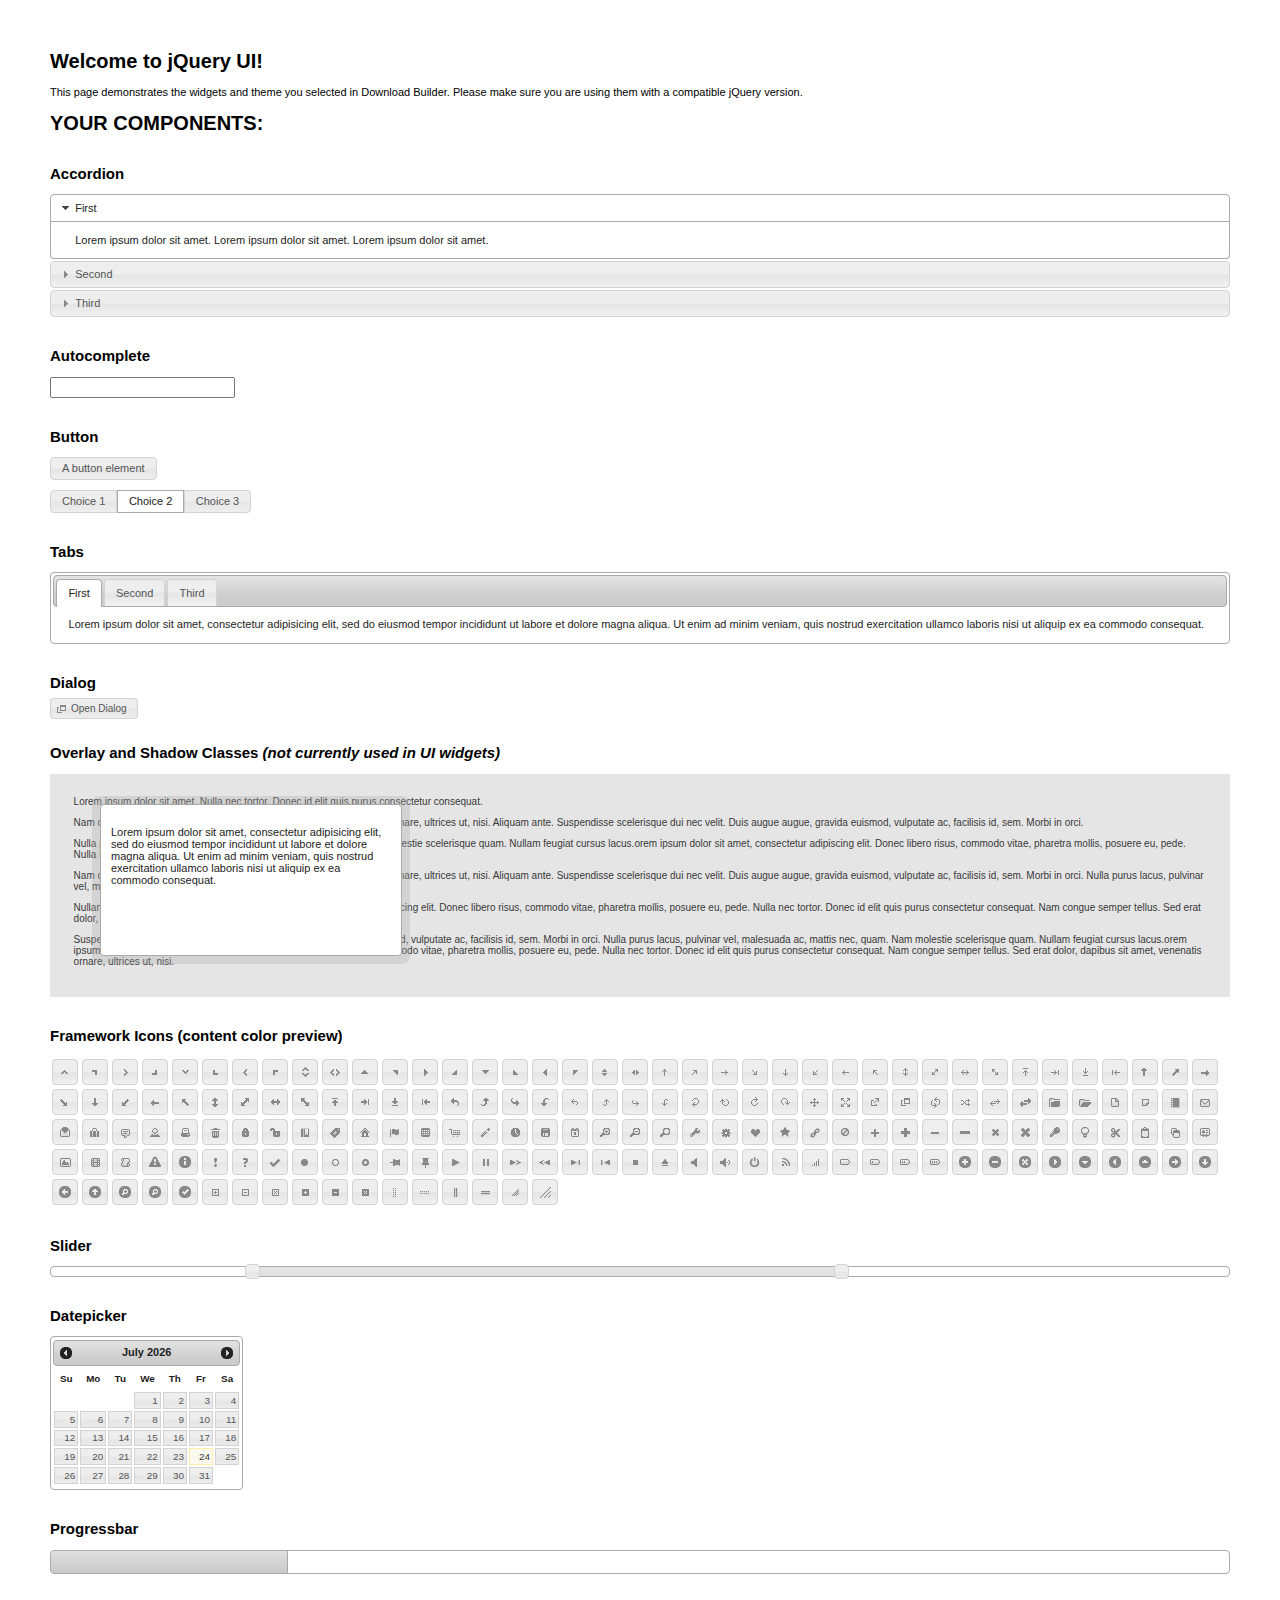
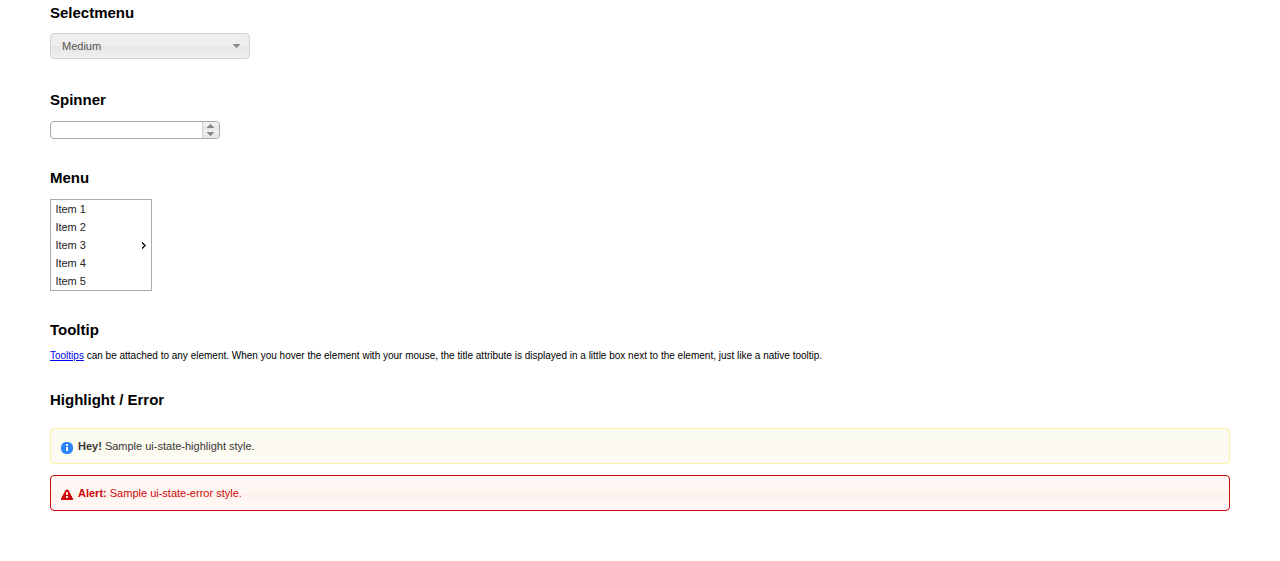
<file: assets/jquery/index.html>
<!doctype html>
<html lang="us">
<head>
	<meta charset="utf-8">
	<title>jQuery UI Example Page</title>
	<link href="jquery-ui.css" rel="stylesheet">
	<style>
	body{
		font: 62.5% "Trebuchet MS", sans-serif;
		margin: 50px;
	}
	.demoHeaders {
		margin-top: 2em;
	}
	#dialog-link {
		padding: .4em 1em .4em 20px;
		text-decoration: none;
		position: relative;
	}
	#dialog-link span.ui-icon {
		margin: 0 5px 0 0;
		position: absolute;
		left: .2em;
		top: 50%;
		margin-top: -8px;
	}
	#icons {
		margin: 0;
		padding: 0;
	}
	#icons li {
		margin: 2px;
		position: relative;
		padding: 4px 0;
		cursor: pointer;
		float: left;
		list-style: none;
	}
	#icons span.ui-icon {
		float: left;
		margin: 0 4px;
	}
	.fakewindowcontain .ui-widget-overlay {
		position: absolute;
	}
	select {
		width: 200px;
	}
	</style>
</head>
<body>

<h1>Welcome to jQuery UI!</h1>

<div class="ui-widget">
	<p>This page demonstrates the widgets and theme you selected in Download Builder. Please make sure you are using them with a compatible jQuery version.</p>
</div>

<h1>YOUR COMPONENTS:</h1>


<!-- Accordion -->
<h2 class="demoHeaders">Accordion</h2>
<div id="accordion">
	<h3>First</h3>
	<div>Lorem ipsum dolor sit amet. Lorem ipsum dolor sit amet. Lorem ipsum dolor sit amet.</div>
	<h3>Second</h3>
	<div>Phasellus mattis tincidunt nibh.</div>
	<h3>Third</h3>
	<div>Nam dui erat, auctor a, dignissim quis.</div>
</div>



<!-- Autocomplete -->
<h2 class="demoHeaders">Autocomplete</h2>
<div>
	<input id="autocomplete" title="type &quot;a&quot;">
</div>



<!-- Button -->
<h2 class="demoHeaders">Button</h2>
<button id="button">A button element</button>
<form style="margin-top: 1em;">
	<div id="radioset">
		<input type="radio" id="radio1" name="radio"><label for="radio1">Choice 1</label>
		<input type="radio" id="radio2" name="radio" checked="checked"><label for="radio2">Choice 2</label>
		<input type="radio" id="radio3" name="radio"><label for="radio3">Choice 3</label>
	</div>
</form>



<!-- Tabs -->
<h2 class="demoHeaders">Tabs</h2>
<div id="tabs">
	<ul>
		<li><a href="#tabs-1">First</a></li>
		<li><a href="#tabs-2">Second</a></li>
		<li><a href="#tabs-3">Third</a></li>
	</ul>
	<div id="tabs-1">Lorem ipsum dolor sit amet, consectetur adipisicing elit, sed do eiusmod tempor incididunt ut labore et dolore magna aliqua. Ut enim ad minim veniam, quis nostrud exercitation ullamco laboris nisi ut aliquip ex ea commodo consequat.</div>
	<div id="tabs-2">Phasellus mattis tincidunt nibh. Cras orci urna, blandit id, pretium vel, aliquet ornare, felis. Maecenas scelerisque sem non nisl. Fusce sed lorem in enim dictum bibendum.</div>
	<div id="tabs-3">Nam dui erat, auctor a, dignissim quis, sollicitudin eu, felis. Pellentesque nisi urna, interdum eget, sagittis et, consequat vestibulum, lacus. Mauris porttitor ullamcorper augue.</div>
</div>



<!-- Dialog NOTE: Dialog is not generated by UI in this demo so it can be visually styled in themeroller-->
<h2 class="demoHeaders">Dialog</h2>
<p><a href="#" id="dialog-link" class="ui-state-default ui-corner-all"><span class="ui-icon ui-icon-newwin"></span>Open Dialog</a></p>

<h2 class="demoHeaders">Overlay and Shadow Classes <em>(not currently used in UI widgets)</em></h2>
<div style="position: relative; width: 96%; height: 200px; padding:1% 2%; overflow:hidden;" class="fakewindowcontain">
	<p>Lorem ipsum dolor sit amet,  Nulla nec tortor. Donec id elit quis purus consectetur consequat. </p><p>Nam congue semper tellus. Sed erat dolor, dapibus sit amet, venenatis ornare, ultrices ut, nisi. Aliquam ante. Suspendisse scelerisque dui nec velit. Duis augue augue, gravida euismod, vulputate ac, facilisis id, sem. Morbi in orci. </p><p>Nulla purus lacus, pulvinar vel, malesuada ac, mattis nec, quam. Nam molestie scelerisque quam. Nullam feugiat cursus lacus.orem ipsum dolor sit amet, consectetur adipiscing elit. Donec libero risus, commodo vitae, pharetra mollis, posuere eu, pede. Nulla nec tortor. Donec id elit quis purus consectetur consequat. </p><p>Nam congue semper tellus. Sed erat dolor, dapibus sit amet, venenatis ornare, ultrices ut, nisi. Aliquam ante. Suspendisse scelerisque dui nec velit. Duis augue augue, gravida euismod, vulputate ac, facilisis id, sem. Morbi in orci. Nulla purus lacus, pulvinar vel, malesuada ac, mattis nec, quam. Nam molestie scelerisque quam. </p><p>Nullam feugiat cursus lacus.orem ipsum dolor sit amet, consectetur adipiscing elit. Donec libero risus, commodo vitae, pharetra mollis, posuere eu, pede. Nulla nec tortor. Donec id elit quis purus consectetur consequat. Nam congue semper tellus. Sed erat dolor, dapibus sit amet, venenatis ornare, ultrices ut, nisi. Aliquam ante. </p><p>Suspendisse scelerisque dui nec velit. Duis augue augue, gravida euismod, vulputate ac, facilisis id, sem. Morbi in orci. Nulla purus lacus, pulvinar vel, malesuada ac, mattis nec, quam. Nam molestie scelerisque quam. Nullam feugiat cursus lacus.orem ipsum dolor sit amet, consectetur adipiscing elit. Donec libero risus, commodo vitae, pharetra mollis, posuere eu, pede. Nulla nec tortor. Donec id elit quis purus consectetur consequat. Nam congue semper tellus. Sed erat dolor, dapibus sit amet, venenatis ornare, ultrices ut, nisi. </p>

	<!-- ui-dialog -->
	<div class="ui-overlay"><div class="ui-widget-overlay"></div><div class="ui-widget-shadow ui-corner-all" style="width: 302px; height: 152px; position: absolute; left: 50px; top: 30px;"></div></div>
	<div style="position: absolute; width: 280px; height: 130px;left: 50px; top: 30px; padding: 10px;" class="ui-widget ui-widget-content ui-corner-all">
		<div class="ui-dialog-content ui-widget-content" style="background: none; border: 0;">
			<p>Lorem ipsum dolor sit amet, consectetur adipisicing elit, sed do eiusmod tempor incididunt ut labore et dolore magna aliqua. Ut enim ad minim veniam, quis nostrud exercitation ullamco laboris nisi ut aliquip ex ea commodo consequat.</p>
		</div>
	</div>

</div>

<!-- ui-dialog -->
<div id="dialog" title="Dialog Title">
	<p>Lorem ipsum dolor sit amet, consectetur adipisicing elit, sed do eiusmod tempor incididunt ut labore et dolore magna aliqua. Ut enim ad minim veniam, quis nostrud exercitation ullamco laboris nisi ut aliquip ex ea commodo consequat.</p>
</div>



<h2 class="demoHeaders">Framework Icons (content color preview)</h2>
<ul id="icons" class="ui-widget ui-helper-clearfix">
	<li class="ui-state-default ui-corner-all" title=".ui-icon-carat-1-n"><span class="ui-icon ui-icon-carat-1-n"></span></li>
	<li class="ui-state-default ui-corner-all" title=".ui-icon-carat-1-ne"><span class="ui-icon ui-icon-carat-1-ne"></span></li>
	<li class="ui-state-default ui-corner-all" title=".ui-icon-carat-1-e"><span class="ui-icon ui-icon-carat-1-e"></span></li>
	<li class="ui-state-default ui-corner-all" title=".ui-icon-carat-1-se"><span class="ui-icon ui-icon-carat-1-se"></span></li>
	<li class="ui-state-default ui-corner-all" title=".ui-icon-carat-1-s"><span class="ui-icon ui-icon-carat-1-s"></span></li>
	<li class="ui-state-default ui-corner-all" title=".ui-icon-carat-1-sw"><span class="ui-icon ui-icon-carat-1-sw"></span></li>
	<li class="ui-state-default ui-corner-all" title=".ui-icon-carat-1-w"><span class="ui-icon ui-icon-carat-1-w"></span></li>
	<li class="ui-state-default ui-corner-all" title=".ui-icon-carat-1-nw"><span class="ui-icon ui-icon-carat-1-nw"></span></li>
	<li class="ui-state-default ui-corner-all" title=".ui-icon-carat-2-n-s"><span class="ui-icon ui-icon-carat-2-n-s"></span></li>
	<li class="ui-state-default ui-corner-all" title=".ui-icon-carat-2-e-w"><span class="ui-icon ui-icon-carat-2-e-w"></span></li>
	<li class="ui-state-default ui-corner-all" title=".ui-icon-triangle-1-n"><span class="ui-icon ui-icon-triangle-1-n"></span></li>
	<li class="ui-state-default ui-corner-all" title=".ui-icon-triangle-1-ne"><span class="ui-icon ui-icon-triangle-1-ne"></span></li>
	<li class="ui-state-default ui-corner-all" title=".ui-icon-triangle-1-e"><span class="ui-icon ui-icon-triangle-1-e"></span></li>
	<li class="ui-state-default ui-corner-all" title=".ui-icon-triangle-1-se"><span class="ui-icon ui-icon-triangle-1-se"></span></li>
	<li class="ui-state-default ui-corner-all" title=".ui-icon-triangle-1-s"><span class="ui-icon ui-icon-triangle-1-s"></span></li>
	<li class="ui-state-default ui-corner-all" title=".ui-icon-triangle-1-sw"><span class="ui-icon ui-icon-triangle-1-sw"></span></li>
	<li class="ui-state-default ui-corner-all" title=".ui-icon-triangle-1-w"><span class="ui-icon ui-icon-triangle-1-w"></span></li>
	<li class="ui-state-default ui-corner-all" title=".ui-icon-triangle-1-nw"><span class="ui-icon ui-icon-triangle-1-nw"></span></li>
	<li class="ui-state-default ui-corner-all" title=".ui-icon-triangle-2-n-s"><span class="ui-icon ui-icon-triangle-2-n-s"></span></li>
	<li class="ui-state-default ui-corner-all" title=".ui-icon-triangle-2-e-w"><span class="ui-icon ui-icon-triangle-2-e-w"></span></li>
	<li class="ui-state-default ui-corner-all" title=".ui-icon-arrow-1-n"><span class="ui-icon ui-icon-arrow-1-n"></span></li>
	<li class="ui-state-default ui-corner-all" title=".ui-icon-arrow-1-ne"><span class="ui-icon ui-icon-arrow-1-ne"></span></li>
	<li class="ui-state-default ui-corner-all" title=".ui-icon-arrow-1-e"><span class="ui-icon ui-icon-arrow-1-e"></span></li>
	<li class="ui-state-default ui-corner-all" title=".ui-icon-arrow-1-se"><span class="ui-icon ui-icon-arrow-1-se"></span></li>
	<li class="ui-state-default ui-corner-all" title=".ui-icon-arrow-1-s"><span class="ui-icon ui-icon-arrow-1-s"></span></li>
	<li class="ui-state-default ui-corner-all" title=".ui-icon-arrow-1-sw"><span class="ui-icon ui-icon-arrow-1-sw"></span></li>
	<li class="ui-state-default ui-corner-all" title=".ui-icon-arrow-1-w"><span class="ui-icon ui-icon-arrow-1-w"></span></li>
	<li class="ui-state-default ui-corner-all" title=".ui-icon-arrow-1-nw"><span class="ui-icon ui-icon-arrow-1-nw"></span></li>
	<li class="ui-state-default ui-corner-all" title=".ui-icon-arrow-2-n-s"><span class="ui-icon ui-icon-arrow-2-n-s"></span></li>
	<li class="ui-state-default ui-corner-all" title=".ui-icon-arrow-2-ne-sw"><span class="ui-icon ui-icon-arrow-2-ne-sw"></span></li>
	<li class="ui-state-default ui-corner-all" title=".ui-icon-arrow-2-e-w"><span class="ui-icon ui-icon-arrow-2-e-w"></span></li>
	<li class="ui-state-default ui-corner-all" title=".ui-icon-arrow-2-se-nw"><span class="ui-icon ui-icon-arrow-2-se-nw"></span></li>
	<li class="ui-state-default ui-corner-all" title=".ui-icon-arrowstop-1-n"><span class="ui-icon ui-icon-arrowstop-1-n"></span></li>
	<li class="ui-state-default ui-corner-all" title=".ui-icon-arrowstop-1-e"><span class="ui-icon ui-icon-arrowstop-1-e"></span></li>
	<li class="ui-state-default ui-corner-all" title=".ui-icon-arrowstop-1-s"><span class="ui-icon ui-icon-arrowstop-1-s"></span></li>
	<li class="ui-state-default ui-corner-all" title=".ui-icon-arrowstop-1-w"><span class="ui-icon ui-icon-arrowstop-1-w"></span></li>
	<li class="ui-state-default ui-corner-all" title=".ui-icon-arrowthick-1-n"><span class="ui-icon ui-icon-arrowthick-1-n"></span></li>
	<li class="ui-state-default ui-corner-all" title=".ui-icon-arrowthick-1-ne"><span class="ui-icon ui-icon-arrowthick-1-ne"></span></li>
	<li class="ui-state-default ui-corner-all" title=".ui-icon-arrowthick-1-e"><span class="ui-icon ui-icon-arrowthick-1-e"></span></li>
	<li class="ui-state-default ui-corner-all" title=".ui-icon-arrowthick-1-se"><span class="ui-icon ui-icon-arrowthick-1-se"></span></li>
	<li class="ui-state-default ui-corner-all" title=".ui-icon-arrowthick-1-s"><span class="ui-icon ui-icon-arrowthick-1-s"></span></li>
	<li class="ui-state-default ui-corner-all" title=".ui-icon-arrowthick-1-sw"><span class="ui-icon ui-icon-arrowthick-1-sw"></span></li>
	<li class="ui-state-default ui-corner-all" title=".ui-icon-arrowthick-1-w"><span class="ui-icon ui-icon-arrowthick-1-w"></span></li>
	<li class="ui-state-default ui-corner-all" title=".ui-icon-arrowthick-1-nw"><span class="ui-icon ui-icon-arrowthick-1-nw"></span></li>
	<li class="ui-state-default ui-corner-all" title=".ui-icon-arrowthick-2-n-s"><span class="ui-icon ui-icon-arrowthick-2-n-s"></span></li>
	<li class="ui-state-default ui-corner-all" title=".ui-icon-arrowthick-2-ne-sw"><span class="ui-icon ui-icon-arrowthick-2-ne-sw"></span></li>
	<li class="ui-state-default ui-corner-all" title=".ui-icon-arrowthick-2-e-w"><span class="ui-icon ui-icon-arrowthick-2-e-w"></span></li>
	<li class="ui-state-default ui-corner-all" title=".ui-icon-arrowthick-2-se-nw"><span class="ui-icon ui-icon-arrowthick-2-se-nw"></span></li>
	<li class="ui-state-default ui-corner-all" title=".ui-icon-arrowthickstop-1-n"><span class="ui-icon ui-icon-arrowthickstop-1-n"></span></li>
	<li class="ui-state-default ui-corner-all" title=".ui-icon-arrowthickstop-1-e"><span class="ui-icon ui-icon-arrowthickstop-1-e"></span></li>
	<li class="ui-state-default ui-corner-all" title=".ui-icon-arrowthickstop-1-s"><span class="ui-icon ui-icon-arrowthickstop-1-s"></span></li>
	<li class="ui-state-default ui-corner-all" title=".ui-icon-arrowthickstop-1-w"><span class="ui-icon ui-icon-arrowthickstop-1-w"></span></li>
	<li class="ui-state-default ui-corner-all" title=".ui-icon-arrowreturnthick-1-w"><span class="ui-icon ui-icon-arrowreturnthick-1-w"></span></li>
	<li class="ui-state-default ui-corner-all" title=".ui-icon-arrowreturnthick-1-n"><span class="ui-icon ui-icon-arrowreturnthick-1-n"></span></li>
	<li class="ui-state-default ui-corner-all" title=".ui-icon-arrowreturnthick-1-e"><span class="ui-icon ui-icon-arrowreturnthick-1-e"></span></li>
	<li class="ui-state-default ui-corner-all" title=".ui-icon-arrowreturnthick-1-s"><span class="ui-icon ui-icon-arrowreturnthick-1-s"></span></li>
	<li class="ui-state-default ui-corner-all" title=".ui-icon-arrowreturn-1-w"><span class="ui-icon ui-icon-arrowreturn-1-w"></span></li>
	<li class="ui-state-default ui-corner-all" title=".ui-icon-arrowreturn-1-n"><span class="ui-icon ui-icon-arrowreturn-1-n"></span></li>
	<li class="ui-state-default ui-corner-all" title=".ui-icon-arrowreturn-1-e"><span class="ui-icon ui-icon-arrowreturn-1-e"></span></li>
	<li class="ui-state-default ui-corner-all" title=".ui-icon-arrowreturn-1-s"><span class="ui-icon ui-icon-arrowreturn-1-s"></span></li>
	<li class="ui-state-default ui-corner-all" title=".ui-icon-arrowrefresh-1-w"><span class="ui-icon ui-icon-arrowrefresh-1-w"></span></li>
	<li class="ui-state-default ui-corner-all" title=".ui-icon-arrowrefresh-1-n"><span class="ui-icon ui-icon-arrowrefresh-1-n"></span></li>
	<li class="ui-state-default ui-corner-all" title=".ui-icon-arrowrefresh-1-e"><span class="ui-icon ui-icon-arrowrefresh-1-e"></span></li>
	<li class="ui-state-default ui-corner-all" title=".ui-icon-arrowrefresh-1-s"><span class="ui-icon ui-icon-arrowrefresh-1-s"></span></li>
	<li class="ui-state-default ui-corner-all" title=".ui-icon-arrow-4"><span class="ui-icon ui-icon-arrow-4"></span></li>
	<li class="ui-state-default ui-corner-all" title=".ui-icon-arrow-4-diag"><span class="ui-icon ui-icon-arrow-4-diag"></span></li>
	<li class="ui-state-default ui-corner-all" title=".ui-icon-extlink"><span class="ui-icon ui-icon-extlink"></span></li>
	<li class="ui-state-default ui-corner-all" title=".ui-icon-newwin"><span class="ui-icon ui-icon-newwin"></span></li>
	<li class="ui-state-default ui-corner-all" title=".ui-icon-refresh"><span class="ui-icon ui-icon-refresh"></span></li>
	<li class="ui-state-default ui-corner-all" title=".ui-icon-shuffle"><span class="ui-icon ui-icon-shuffle"></span></li>
	<li class="ui-state-default ui-corner-all" title=".ui-icon-transfer-e-w"><span class="ui-icon ui-icon-transfer-e-w"></span></li>
	<li class="ui-state-default ui-corner-all" title=".ui-icon-transferthick-e-w"><span class="ui-icon ui-icon-transferthick-e-w"></span></li>
	<li class="ui-state-default ui-corner-all" title=".ui-icon-folder-collapsed"><span class="ui-icon ui-icon-folder-collapsed"></span></li>
	<li class="ui-state-default ui-corner-all" title=".ui-icon-folder-open"><span class="ui-icon ui-icon-folder-open"></span></li>
	<li class="ui-state-default ui-corner-all" title=".ui-icon-document"><span class="ui-icon ui-icon-document"></span></li>
	<li class="ui-state-default ui-corner-all" title=".ui-icon-document-b"><span class="ui-icon ui-icon-document-b"></span></li>
	<li class="ui-state-default ui-corner-all" title=".ui-icon-note"><span class="ui-icon ui-icon-note"></span></li>
	<li class="ui-state-default ui-corner-all" title=".ui-icon-mail-closed"><span class="ui-icon ui-icon-mail-closed"></span></li>
	<li class="ui-state-default ui-corner-all" title=".ui-icon-mail-open"><span class="ui-icon ui-icon-mail-open"></span></li>
	<li class="ui-state-default ui-corner-all" title=".ui-icon-suitcase"><span class="ui-icon ui-icon-suitcase"></span></li>
	<li class="ui-state-default ui-corner-all" title=".ui-icon-comment"><span class="ui-icon ui-icon-comment"></span></li>
	<li class="ui-state-default ui-corner-all" title=".ui-icon-person"><span class="ui-icon ui-icon-person"></span></li>
	<li class="ui-state-default ui-corner-all" title=".ui-icon-print"><span class="ui-icon ui-icon-print"></span></li>
	<li class="ui-state-default ui-corner-all" title=".ui-icon-trash"><span class="ui-icon ui-icon-trash"></span></li>
	<li class="ui-state-default ui-corner-all" title=".ui-icon-locked"><span class="ui-icon ui-icon-locked"></span></li>
	<li class="ui-state-default ui-corner-all" title=".ui-icon-unlocked"><span class="ui-icon ui-icon-unlocked"></span></li>
	<li class="ui-state-default ui-corner-all" title=".ui-icon-bookmark"><span class="ui-icon ui-icon-bookmark"></span></li>
	<li class="ui-state-default ui-corner-all" title=".ui-icon-tag"><span class="ui-icon ui-icon-tag"></span></li>
	<li class="ui-state-default ui-corner-all" title=".ui-icon-home"><span class="ui-icon ui-icon-home"></span></li>
	<li class="ui-state-default ui-corner-all" title=".ui-icon-flag"><span class="ui-icon ui-icon-flag"></span></li>
	<li class="ui-state-default ui-corner-all" title=".ui-icon-calculator"><span class="ui-icon ui-icon-calculator"></span></li>
	<li class="ui-state-default ui-corner-all" title=".ui-icon-cart"><span class="ui-icon ui-icon-cart"></span></li>
	<li class="ui-state-default ui-corner-all" title=".ui-icon-pencil"><span class="ui-icon ui-icon-pencil"></span></li>
	<li class="ui-state-default ui-corner-all" title=".ui-icon-clock"><span class="ui-icon ui-icon-clock"></span></li>
	<li class="ui-state-default ui-corner-all" title=".ui-icon-disk"><span class="ui-icon ui-icon-disk"></span></li>
	<li class="ui-state-default ui-corner-all" title=".ui-icon-calendar"><span class="ui-icon ui-icon-calendar"></span></li>
	<li class="ui-state-default ui-corner-all" title=".ui-icon-zoomin"><span class="ui-icon ui-icon-zoomin"></span></li>
	<li class="ui-state-default ui-corner-all" title=".ui-icon-zoomout"><span class="ui-icon ui-icon-zoomout"></span></li>
	<li class="ui-state-default ui-corner-all" title=".ui-icon-search"><span class="ui-icon ui-icon-search"></span></li>
	<li class="ui-state-default ui-corner-all" title=".ui-icon-wrench"><span class="ui-icon ui-icon-wrench"></span></li>
	<li class="ui-state-default ui-corner-all" title=".ui-icon-gear"><span class="ui-icon ui-icon-gear"></span></li>
	<li class="ui-state-default ui-corner-all" title=".ui-icon-heart"><span class="ui-icon ui-icon-heart"></span></li>
	<li class="ui-state-default ui-corner-all" title=".ui-icon-star"><span class="ui-icon ui-icon-star"></span></li>
	<li class="ui-state-default ui-corner-all" title=".ui-icon-link"><span class="ui-icon ui-icon-link"></span></li>
	<li class="ui-state-default ui-corner-all" title=".ui-icon-cancel"><span class="ui-icon ui-icon-cancel"></span></li>
	<li class="ui-state-default ui-corner-all" title=".ui-icon-plus"><span class="ui-icon ui-icon-plus"></span></li>
	<li class="ui-state-default ui-corner-all" title=".ui-icon-plusthick"><span class="ui-icon ui-icon-plusthick"></span></li>
	<li class="ui-state-default ui-corner-all" title=".ui-icon-minus"><span class="ui-icon ui-icon-minus"></span></li>
	<li class="ui-state-default ui-corner-all" title=".ui-icon-minusthick"><span class="ui-icon ui-icon-minusthick"></span></li>
	<li class="ui-state-default ui-corner-all" title=".ui-icon-close"><span class="ui-icon ui-icon-close"></span></li>
	<li class="ui-state-default ui-corner-all" title=".ui-icon-closethick"><span class="ui-icon ui-icon-closethick"></span></li>
	<li class="ui-state-default ui-corner-all" title=".ui-icon-key"><span class="ui-icon ui-icon-key"></span></li>
	<li class="ui-state-default ui-corner-all" title=".ui-icon-lightbulb"><span class="ui-icon ui-icon-lightbulb"></span></li>
	<li class="ui-state-default ui-corner-all" title=".ui-icon-scissors"><span class="ui-icon ui-icon-scissors"></span></li>
	<li class="ui-state-default ui-corner-all" title=".ui-icon-clipboard"><span class="ui-icon ui-icon-clipboard"></span></li>
	<li class="ui-state-default ui-corner-all" title=".ui-icon-copy"><span class="ui-icon ui-icon-copy"></span></li>
	<li class="ui-state-default ui-corner-all" title=".ui-icon-contact"><span class="ui-icon ui-icon-contact"></span></li>
	<li class="ui-state-default ui-corner-all" title=".ui-icon-image"><span class="ui-icon ui-icon-image"></span></li>
	<li class="ui-state-default ui-corner-all" title=".ui-icon-video"><span class="ui-icon ui-icon-video"></span></li>
	<li class="ui-state-default ui-corner-all" title=".ui-icon-script"><span class="ui-icon ui-icon-script"></span></li>
	<li class="ui-state-default ui-corner-all" title=".ui-icon-alert"><span class="ui-icon ui-icon-alert"></span></li>
	<li class="ui-state-default ui-corner-all" title=".ui-icon-info"><span class="ui-icon ui-icon-info"></span></li>
	<li class="ui-state-default ui-corner-all" title=".ui-icon-notice"><span class="ui-icon ui-icon-notice"></span></li>
	<li class="ui-state-default ui-corner-all" title=".ui-icon-help"><span class="ui-icon ui-icon-help"></span></li>
	<li class="ui-state-default ui-corner-all" title=".ui-icon-check"><span class="ui-icon ui-icon-check"></span></li>
	<li class="ui-state-default ui-corner-all" title=".ui-icon-bullet"><span class="ui-icon ui-icon-bullet"></span></li>
	<li class="ui-state-default ui-corner-all" title=".ui-icon-radio-off"><span class="ui-icon ui-icon-radio-off"></span></li>
	<li class="ui-state-default ui-corner-all" title=".ui-icon-radio-on"><span class="ui-icon ui-icon-radio-on"></span></li>
	<li class="ui-state-default ui-corner-all" title=".ui-icon-pin-w"><span class="ui-icon ui-icon-pin-w"></span></li>
	<li class="ui-state-default ui-corner-all" title=".ui-icon-pin-s"><span class="ui-icon ui-icon-pin-s"></span></li>
	<li class="ui-state-default ui-corner-all" title=".ui-icon-play"><span class="ui-icon ui-icon-play"></span></li>
	<li class="ui-state-default ui-corner-all" title=".ui-icon-pause"><span class="ui-icon ui-icon-pause"></span></li>
	<li class="ui-state-default ui-corner-all" title=".ui-icon-seek-next"><span class="ui-icon ui-icon-seek-next"></span></li>
	<li class="ui-state-default ui-corner-all" title=".ui-icon-seek-prev"><span class="ui-icon ui-icon-seek-prev"></span></li>
	<li class="ui-state-default ui-corner-all" title=".ui-icon-seek-end"><span class="ui-icon ui-icon-seek-end"></span></li>
	<li class="ui-state-default ui-corner-all" title=".ui-icon-seek-first"><span class="ui-icon ui-icon-seek-first"></span></li>
	<li class="ui-state-default ui-corner-all" title=".ui-icon-stop"><span class="ui-icon ui-icon-stop"></span></li>
	<li class="ui-state-default ui-corner-all" title=".ui-icon-eject"><span class="ui-icon ui-icon-eject"></span></li>
	<li class="ui-state-default ui-corner-all" title=".ui-icon-volume-off"><span class="ui-icon ui-icon-volume-off"></span></li>
	<li class="ui-state-default ui-corner-all" title=".ui-icon-volume-on"><span class="ui-icon ui-icon-volume-on"></span></li>
	<li class="ui-state-default ui-corner-all" title=".ui-icon-power"><span class="ui-icon ui-icon-power"></span></li>
	<li class="ui-state-default ui-corner-all" title=".ui-icon-signal-diag"><span class="ui-icon ui-icon-signal-diag"></span></li>
	<li class="ui-state-default ui-corner-all" title=".ui-icon-signal"><span class="ui-icon ui-icon-signal"></span></li>
	<li class="ui-state-default ui-corner-all" title=".ui-icon-battery-0"><span class="ui-icon ui-icon-battery-0"></span></li>
	<li class="ui-state-default ui-corner-all" title=".ui-icon-battery-1"><span class="ui-icon ui-icon-battery-1"></span></li>
	<li class="ui-state-default ui-corner-all" title=".ui-icon-battery-2"><span class="ui-icon ui-icon-battery-2"></span></li>
	<li class="ui-state-default ui-corner-all" title=".ui-icon-battery-3"><span class="ui-icon ui-icon-battery-3"></span></li>
	<li class="ui-state-default ui-corner-all" title=".ui-icon-circle-plus"><span class="ui-icon ui-icon-circle-plus"></span></li>
	<li class="ui-state-default ui-corner-all" title=".ui-icon-circle-minus"><span class="ui-icon ui-icon-circle-minus"></span></li>
	<li class="ui-state-default ui-corner-all" title=".ui-icon-circle-close"><span class="ui-icon ui-icon-circle-close"></span></li>
	<li class="ui-state-default ui-corner-all" title=".ui-icon-circle-triangle-e"><span class="ui-icon ui-icon-circle-triangle-e"></span></li>
	<li class="ui-state-default ui-corner-all" title=".ui-icon-circle-triangle-s"><span class="ui-icon ui-icon-circle-triangle-s"></span></li>
	<li class="ui-state-default ui-corner-all" title=".ui-icon-circle-triangle-w"><span class="ui-icon ui-icon-circle-triangle-w"></span></li>
	<li class="ui-state-default ui-corner-all" title=".ui-icon-circle-triangle-n"><span class="ui-icon ui-icon-circle-triangle-n"></span></li>
	<li class="ui-state-default ui-corner-all" title=".ui-icon-circle-arrow-e"><span class="ui-icon ui-icon-circle-arrow-e"></span></li>
	<li class="ui-state-default ui-corner-all" title=".ui-icon-circle-arrow-s"><span class="ui-icon ui-icon-circle-arrow-s"></span></li>
	<li class="ui-state-default ui-corner-all" title=".ui-icon-circle-arrow-w"><span class="ui-icon ui-icon-circle-arrow-w"></span></li>
	<li class="ui-state-default ui-corner-all" title=".ui-icon-circle-arrow-n"><span class="ui-icon ui-icon-circle-arrow-n"></span></li>
	<li class="ui-state-default ui-corner-all" title=".ui-icon-circle-zoomin"><span class="ui-icon ui-icon-circle-zoomin"></span></li>
	<li class="ui-state-default ui-corner-all" title=".ui-icon-circle-zoomout"><span class="ui-icon ui-icon-circle-zoomout"></span></li>
	<li class="ui-state-default ui-corner-all" title=".ui-icon-circle-check"><span class="ui-icon ui-icon-circle-check"></span></li>
	<li class="ui-state-default ui-corner-all" title=".ui-icon-circlesmall-plus"><span class="ui-icon ui-icon-circlesmall-plus"></span></li>
	<li class="ui-state-default ui-corner-all" title=".ui-icon-circlesmall-minus"><span class="ui-icon ui-icon-circlesmall-minus"></span></li>
	<li class="ui-state-default ui-corner-all" title=".ui-icon-circlesmall-close"><span class="ui-icon ui-icon-circlesmall-close"></span></li>
	<li class="ui-state-default ui-corner-all" title=".ui-icon-squaresmall-plus"><span class="ui-icon ui-icon-squaresmall-plus"></span></li>
	<li class="ui-state-default ui-corner-all" title=".ui-icon-squaresmall-minus"><span class="ui-icon ui-icon-squaresmall-minus"></span></li>
	<li class="ui-state-default ui-corner-all" title=".ui-icon-squaresmall-close"><span class="ui-icon ui-icon-squaresmall-close"></span></li>
	<li class="ui-state-default ui-corner-all" title=".ui-icon-grip-dotted-vertical"><span class="ui-icon ui-icon-grip-dotted-vertical"></span></li>
	<li class="ui-state-default ui-corner-all" title=".ui-icon-grip-dotted-horizontal"><span class="ui-icon ui-icon-grip-dotted-horizontal"></span></li>
	<li class="ui-state-default ui-corner-all" title=".ui-icon-grip-solid-vertical"><span class="ui-icon ui-icon-grip-solid-vertical"></span></li>
	<li class="ui-state-default ui-corner-all" title=".ui-icon-grip-solid-horizontal"><span class="ui-icon ui-icon-grip-solid-horizontal"></span></li>
	<li class="ui-state-default ui-corner-all" title=".ui-icon-gripsmall-diagonal-se"><span class="ui-icon ui-icon-gripsmall-diagonal-se"></span></li>
	<li class="ui-state-default ui-corner-all" title=".ui-icon-grip-diagonal-se"><span class="ui-icon ui-icon-grip-diagonal-se"></span></li>
</ul>


<!-- Slider -->
<h2 class="demoHeaders">Slider</h2>
<div id="slider"></div>



<!-- Datepicker -->
<h2 class="demoHeaders">Datepicker</h2>
<div id="datepicker"></div>



<!-- Progressbar -->
<h2 class="demoHeaders">Progressbar</h2>
<div id="progressbar"></div>



<!-- Progressbar -->
<h2 class="demoHeaders">Selectmenu</h2>
<select id="selectmenu">
	<option>Slower</option>
	<option>Slow</option>
	<option selected="selected">Medium</option>
	<option>Fast</option>
	<option>Faster</option>
</select>



<!-- Spinner -->
<h2 class="demoHeaders">Spinner</h2>
<input id="spinner">



<!-- Menu -->
<h2 class="demoHeaders">Menu</h2>
<ul style="width:100px;" id="menu">
	<li>Item 1</li>
	<li>Item 2</li>
	<li>Item 3
		<ul>
			<li>Item 3-1</li>
			<li>Item 3-2</li>
			<li>Item 3-3</li>
			<li>Item 3-4</li>
			<li>Item 3-5</li>
		</ul>
	</li>
	<li>Item 4</li>
	<li>Item 5</li>
</ul>



<!-- Tooltip -->
<h2 class="demoHeaders">Tooltip</h2>
<p id="tooltip">
	<a href="#" title="That&apos;s what this widget is">Tooltips</a> can be attached to any element. When you hover
the element with your mouse, the title attribute is displayed in a little box next to the element, just like a native tooltip.
</p>


<!-- Highlight / Error -->
<h2 class="demoHeaders">Highlight / Error</h2>
<div class="ui-widget">
	<div class="ui-state-highlight ui-corner-all" style="margin-top: 20px; padding: 0 .7em;">
		<p><span class="ui-icon ui-icon-info" style="float: left; margin-right: .3em;"></span>
		<strong>Hey!</strong> Sample ui-state-highlight style.</p>
	</div>
</div>
<br>
<div class="ui-widget">
	<div class="ui-state-error ui-corner-all" style="padding: 0 .7em;">
		<p><span class="ui-icon ui-icon-alert" style="float: left; margin-right: .3em;"></span>
		<strong>Alert:</strong> Sample ui-state-error style.</p>
	</div>
</div>

<script src="external/jquery/jquery.js"></script>
<script src="jquery-ui.js"></script>
<script>

$( "#accordion" ).accordion();



var availableTags = [
	"ActionScript",
	"AppleScript",
	"Asp",
	"BASIC",
	"C",
	"C++",
	"Clojure",
	"COBOL",
	"ColdFusion",
	"Erlang",
	"Fortran",
	"Groovy",
	"Haskell",
	"Java",
	"JavaScript",
	"Lisp",
	"Perl",
	"PHP",
	"Python",
	"Ruby",
	"Scala",
	"Scheme"
];
$( "#autocomplete" ).autocomplete({
	source: availableTags
});



$( "#button" ).button();
$( "#radioset" ).buttonset();



$( "#tabs" ).tabs();



$( "#dialog" ).dialog({
	autoOpen: false,
	width: 400,
	buttons: [
		{
			text: "Ok",
			click: function() {
				$( this ).dialog( "close" );
			}
		},
		{
			text: "Cancel",
			click: function() {
				$( this ).dialog( "close" );
			}
		}
	]
});

// Link to open the dialog
$( "#dialog-link" ).click(function( event ) {
	$( "#dialog" ).dialog( "open" );
	event.preventDefault();
});



$( "#datepicker" ).datepicker({
	inline: true
});



$( "#slider" ).slider({
	range: true,
	values: [ 17, 67 ]
});



$( "#progressbar" ).progressbar({
	value: 20
});



$( "#spinner" ).spinner();



$( "#menu" ).menu();



$( "#tooltip" ).tooltip();



$( "#selectmenu" ).selectmenu();


// Hover states on the static widgets
$( "#dialog-link, #icons li" ).hover(
	function() {
		$( this ).addClass( "ui-state-hover" );
	},
	function() {
		$( this ).removeClass( "ui-state-hover" );
	}
);
</script>
</body>
</html>
</file>
